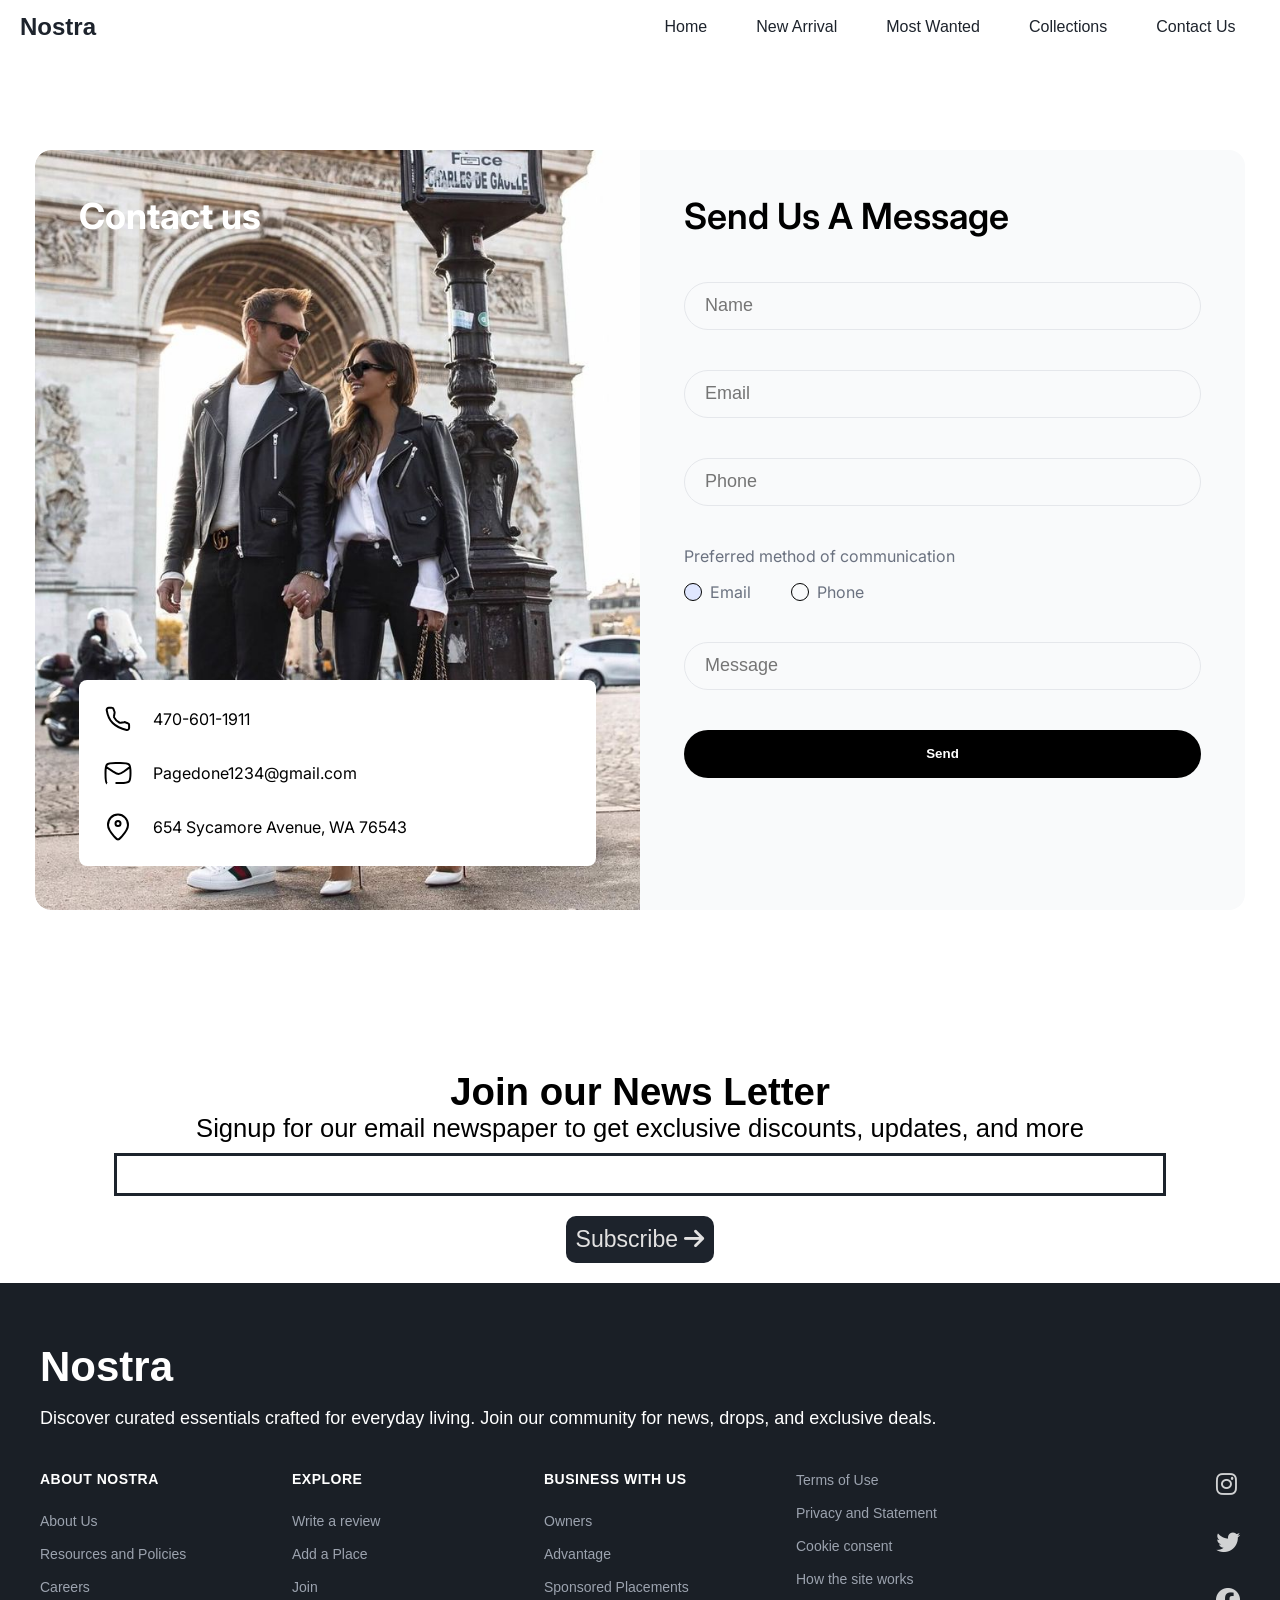
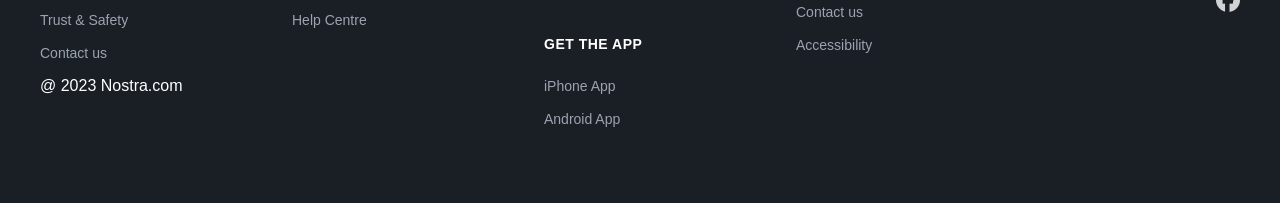
<file: contact.html>
<!DOCTYPE html>
<html lang="en">
<head>
    <meta charset="UTF-8">
    <meta name="viewport" content="width=device-width, initial-scale=1.0">
    <title>Nostra</title>
    <!--Link CSS File-->
    <link rel="stylesheet" href="style.css">
    <!--Link Google Fonts-->
    <link href="https://fonts.googleapis.com/css2?family=Inter:wght@400;500;700&display=swap" rel="stylesheet">
    <!--Link Font Awesome-->
    <link rel="stylesheet" href="https://cdnjs.cloudflare.com/ajax/libs/font-awesome/6.4.2/css/all.min.css">

</head>
<body>



    

   

        <!--Navigation Bar-->
        <nav class="navbar">
            <h1>Nostra</h1>
            <div class="navbar-links">
                <p class="navbar-link"><a href="./index.html">Home</a></p>
                <p class="navbar-link"><a href="./index.html">New Arrival</a></p>
                <p class="navbar-link"><a href="./index.html">Most Wanted</a></p>
                <p class="navbar-link"><a href="collections.html">Collections</a></p>
                <p class="navbar-link"><a href="./contact.html">Contact Us</a></p>
            </div>
            

            <div class="navbar-menu-toggle">
                <i id="side-navbar-activate" class="fa-solid fa-bars"></i>
            </div>

            

            

        </nav>

        <!--Side Navbar-->

        <div class="side-navbar"> 
            <p style="text-align: right;">
                <i id="side-navbar-close" class="fa-solid fa-xmark"></i>
            </p>
            <div class="side-navbar-links">

                <p class="side-navbar-link"><a href="./index.html">Home</a></p>
                <p class="side-navbar-link"><a href="./index.html">New Arrival</a></p>
            <p class="side-navbar-link"><a href="./index.html">Most Wanted</a></p>
            <p class="side-navbar-link"><a href="./collections.html">Collections</a></p>
            <p class="side-navbar-link"><a href="./contact.html">Contact Us</a></p>
            </div>
            
        </div>

        <div class="container">



  <section class="contact-section">
    <div class="contact-container">
        <div class="contact-grid">
            
            <div class="info-side">
                <div class="image-wrapper">
                    <img src="images/contact.jpg" alt="Contact Us" class="contact-img"/>
                    <h1 class="image-title">Contact us</h1>
                    
                    <div class="info-overlay">
                        <div class="info-card">
                            <div class="info-item">
                                <svg width="30" height="30" viewBox="0 0 30 30" fill="none" stroke="black" stroke-width="2"><path d="M22.3 18.3c-.3-.1-.4-.1-.6-.2-.1 0-.3 0-.6.1l-3.3.6c-.4.1-.6.1-.8 0s-.4-.1-.7-.3C13.8 17.2 12.2 15.6 11.1 13.4c-.1-.3-.2-.4-.2-.6s0-.3.1-.6l.6-3.4c.1-.3.1-.5 0-.7s-.1-.3-.2-.6l-.9-2.3c-.3-.7-.4-1-.7-1.2s-.7-.2-1.4-.2H5.8c-1.3 0-2.3 1-2.1 2.3.5 3.1 1.9 8.8 6 12.9 4.3 4.3 10.5 6.2 13.9 6.9 1.3.3 2.5-.7 2.5-2v-2.5c0-.7 0-1.1-.2-1.4s-.5-.4-1.2-.7l-2.4-.9z"/></svg>
                                <span>470-601-1911</span>
                            </div>
                            <div class="info-item">
                                <svg width="30" height="30" viewBox="0 0 30 30" fill="none" stroke="black" stroke-width="2"><path d="M2.8 8.75L10.2 13.6c2.6 1.6 4 2.4 5.4 2.4s2.8-.8 5.3-2.5l6.3-4.6M12.5 25h5c4.7 0 7-0 8.5-1.5S27.5 19.7 27.5 15s0-7-1.5-8.5S22.2 5 17.5 5h-5C7.8 5 5.4 5 4 6.5S2.5 10.3 2.5 15s0 9.7 1.5 10.5"/></svg>
                                <span>Pagedone1234@gmail.com</span>
                            </div>
                            <div class="info-item">
                                <svg width="30" height="30" viewBox="0 0 30 30" fill="none" stroke="black" stroke-width="2"><path d="M25 12.9c0 4.8-3.8 8.7-6.7 12.1-1.4 1.7-2.1 2.5-3.3 2.5s-1.9-.8-3.3-2.5c-2.9-3.4-6.7-7.3-6.7-12.1 0-2.8 1-5.4 2.9-7.4S12.3 2.5 15 2.5s5.2 1.1 7.1 3.1c1.8 1.9 2.9 4.5 2.9 7.3z"/><circle cx="15" cy="11.6" r="2.5"/></svg>
                                <span>654 Sycamore Avenue, WA 76543</span>
                            </div>
                        </div>
                    </div>
                </div>
            </div>

            <div class="form-side">
                <h2 class="form-title">Send Us A Message</h2>
                <form>
                    <input type="text" placeholder="Name" class="form-input">
                    <input type="email" placeholder="Email" class="form-input">
                    <input type="text" placeholder="Phone" class="form-input">
                    
                    <div class="method-section">
                        <p class="method-label">Preferred method of communication</p>
                        <div class="radio-group">
                            <label class="radio-container">
                                <input type="radio" name="comm" checked>
                                <span class="checkmark"></span> Email
                            </label>
                            <label class="radio-container">
                                <input type="radio" name="comm">
                                <span class="checkmark"></span> Phone
                            </label>
                        </div>
                    </div>

                    <input type="text" placeholder="Message" class="form-input message-input">
                    <button type="submit" class="submit-btn">Send</button>
                </form>
            </div>
            
        </div>
    </div>
</section>

       



   

  


    <div class="news">
        <h2>Join our News Letter</h2>
        <p style="text-align: center;">Signup for our email newspaper to get exclusive discounts, updates, and more</p>
        <div style="margin-top: 10px;">
        <input class="search">
    </div>
    <div>
        <button> Subscribe <i class="fa-solid fa-arrow-right"></i> </button>
    </div>
    </div>

    </div>

    <footer class="nostra-footer">
        <div class="footer-container">
            <div class="brand-section">
                <h1 class="logo">Nostra</h1>
                <p class="tagline">Discover curated essentials crafted for everyday living. Join our community for news,
                    drops, and exclusive deals.</p>
            </div>

            <div class="links-grid">
                <div class="column">
                    <h3>About Nostra</h3>
                    <ul>
                        <li><a href="#">About Us</a></li>
                        <li><a href="#">Resources and Policies</a></li>
                        <li><a href="#">Careers</a></li>
                        <li><a href="#">Trust & Safety</a></li>
                        <li><a href="#">Contact us</a></li>
                    
                    </ul>
                    <p class="subtitle">@ 2023 Nostra.com</p>
                </div>

                <div class="column">
                    <h3>Explore</h3>
                    <ul>
                        <li><a href="#">Write a review</a></li>
                        <li><a href="#">Add a Place</a></li>
                        <li><a href="#">Join</a></li>
                        <li><a href="#">Help Centre</a></li>
                    </ul>
                </div>

                <div class="column">
                    <h3>Business With Us</h3>
                    <ul>
                        <li><a href="#">Owners</a></li>
                        <li><a href="#">Advantage</a></li>
                        <li><a href="#">Sponsored Placements</a></li>
                    </ul>
                    <h3 class="app-heading">Get The App</h3>
                    <ul>
                        <li><a href="#">iPhone App</a></li>
                        <li><a href="#">Android App</a></li>
                    </ul>
                </div>

                <div class="column legal-social">
                    <ul>
                        <li><a href="#">Terms of Use</a></li>
                        <li><a href="#">Privacy and Statement</a></li>
                        <li><a href="#">Cookie consent</a></li>
                        <li><a href="#">How the site works</a></li>
                        <li><a href="#">Contact us</a></li>
                        <li><a href="#">Accessibility</a></li>
                    </ul>
                    <div class="social-icons">
                        <a href="#"><i class="fab fa-instagram"></i></a>
                        <a href="#"><i class="fab fa-twitter"></i></a>
                        <a href="#"><i class="fab fa-facebook"></i></a>
                    </div>
                </div>
            </div>
        </div>
    </footer>

   
    
    <!--Link Javascript File-->
    <script src="./contact.js"></script>
</body>
</html>
</file>
<file: style.css>
* {
    margin: 0px;
    padding: 0px;
}

html{
    scroll-behavior: smooth;
}



body {
   
    font-family: 'Inter', sans-serif;
}
    



  body::-webkit-scrollbar {
    width: 0; 
  }
  
  

.offer-bar {
    background-color: #1D232C;
    color: #E2E1E1;
    padding: 5px;
    text-align: center;
    font-size: 1.5vw;
}

.container {
    padding-left: 15px;
    padding-right: 15px;
}

/* Main Navigation Bar*/
.navbar {
    display: flex;
    justify-content: space-between;
    color: #1D232C;
    align-items: center;
    position: sticky;
    top: 0px;
    background-color: white;
    padding-top: 1vw;
    padding-bottom: 1vw;
    padding-left: 20px;
    padding-right: 20px;
    z-index: 3;
}

.navbar-links {
    display: flex;
    width: 50%;
    justify-content: space-around;
    align-items: center;
}

.navbar-links a{
    text-decoration: none;
    color: #1D232C;
}

.navbar-links a:hover{
    text-decoration: underline;
    color: #1D232C;
}

.navbar-search {
    border: solid #1D232C 1px;
    border-radius: 10px;
    padding: 10px;
    display: flex;
    align-items: center;
    width: 95%;
}

.navbar-search input {
    border: none;
    width: 100%;
    background-color: transparent;
    
}

input:focus {
    outline: none;
}

.navbar-menu-toggle {
    display: none;
}

/*0 to 800px */

@media screen and (max-width:900px) {

    .navbar-menu-toggle {
        display: block;
    }

    .navbar-links {
        display: none;
    }

    

}

/* Side Navbar */
.side-navbar{
    position: fixed;
    top: 0;
    left: 0;
    width: 50%;
    height: 100%;
    background-color: #1D232C;
    color: #E2E1E1;
    margin-left: -60%;
    transition-duration: 1s;
    z-index: 10;
    padding: 20px;
  
}

.side-navbar-link{
    margin-bottom: 30px;
}

.side-navbar-links a{
    text-decoration: none;
    color: #E2E1E1;
}

.side-navbar-links a:hover{
    text-decoration: underline;
    color: #E2E1E1;
}

.side-navbar-search {
    border: solid #E2E1E1 1px;
    border-radius: 10px;
    padding: 10px;
    display: inline-block;
}

.side-navbar-search input {
    border: none;
    background: transparent;
}

/*Slider*/

.slider{
    overflow: hidden;
    display: flex;
    width: 100%;
    position: relative;
    
    border-radius: 5px;

}

.slider-image-container{
    display: flex;
    transition: 2s;
}

.slider-image{
    width: 100vw;
}

.slider-left-button{
    position: absolute;
    top: 35%;
    left: 5%;
    z-index: 1;
}

.slider-left-button i{
    font-size: 10vw;
    
}
.slider-right-button{
    position: absolute;
    top: 35%;
    right: 5%;
}
.slider-right-button i{
    font-size: 10vw;
}
.slider-content{
    position: absolute;
    color: white;
    text-align: center;
     width: 100%;
     top: 20%;
}
.slider-content h1{
    font-size: 5vw;
}
.slider-content button{
   padding-left: 20px;
   padding-right: 20px;
   padding-top: 10px;
   padding-bottom: 10px;
   margin-top: 10px;
   color: #1D232C;
}

/* Brands*/
.brands{
    display: flex;
    margin-top: 2vw;
    
    justify-content: space-between;
    
    
}

.brands-icon{
    width: 4vw;
    align-items: center;
    transition-duration: 5s;

}
.brands-item img:hover:hover{
    transform: scale(0.5);
    transition: 2s;
   
}

.brands-item{
    display: flex;
    align-items: center;
    flex-direction: column;
    text-align: center;
    font-size: 2vw;
}

.servives-container-1
{
    margin-top: 5vw;
    margin-bottom: 2vw;
    display: flex;
    justify-content: space-between;
    align-items: center;
    font-size: 1.5vw;
}

.servives-container-2
{
    
    display: flex;
    justify-content: space-between;
    align-items: center;
    
   

    gap: 10px;
    font-size: 1vw;
    
}

.servives-container-2 div{
    border-radius: 5px;
    background-color: #F2F4F7;
    padding: 10px;
    
    

}

.new-arrival{
    display: flex;
    justify-content: space-between;
    margin-top: 2vw;
   
    
}

.new-arrival-container{
   position: relative;
   
    
}

.new-arrival-container img{
    border-radius: 2%;
    
     
 }
 

.overlay{
    border-radius: 2%;
    position: absolute;
    width: 100%;
    height: 100%;
    background-color: black;
    z-index: 2;
    top: 0;
    opacity: 0.6;
 }
 


.new-arrival button{
    padding-left: 10%;
    padding-right: 10%;
    padding-top: 5%;
    padding-bottom: 5%;
    margin-top: 10px;
    font-size: 1.2vw;
    color: #1D232C;
    border-radius: 10px;
    position: absolute;
    border: none;
    top: 50%;
    left: 18%;
    z-index: 2;
    

 }

 .most-wanted{
    display: flex;
    justify-content: space-between;
    margin-top: 2vw;
    overflow-x: scroll;
    gap: 20px;
   
    
}

.most-wanted-container{
   position: relative; 
}

.most-wanted img{
    border-radius: 2%;
    
     
 }
 .most-wanted img:hover:hover{
    transform: scale(0.5);
    transition: 2s;
   
}


 .sale-overlay{
    position: absolute;
    top:3px;
    left: 3px;
    font-size: 2vw;
    background-color: red;
    color: white;
    padding-left: 10px;
    padding-right: 10px;
    border-radius: 10%;
 }

 .most-wanted::-webkit-scrollbar {
    appearance: none;
    
  }
   
.like-button{
    position: absolute;
    width: 15%;
    bottom: 12%;
    right: 5%;
   
}

.limited-offer{
    display: flex;
    justify-content: center;
    
    align-items: center;
    background-color: #1D232C;
    color: #E2E1E1;
    padding: 20px;
    font-size: 2vw;
}

.limited-offer img{
    width: 100%;
    height: 100%100%;
}

.limited-offer-text{
    padding: 5%;
}

.limited-offer button{
    padding-left: 5%;
    padding-right: 5%;
    padding-top: 2.5%;
    padding-bottom: 2.5%;
    margin-top: 10px;
    font-size: 1.2vw;
    color: #1D232C;
    border-radius: 10px;
 
    border: none;
    
    

 }

 /* Scroll Animate */

 .initial-scroll-animate{
   
    transition: 3s;
 }

 .reveal-scroll-animate{
    opacity: 0;
 }

 .news{
    font-size: 2vw;
    margin-top: 5vw;
    display: flex;
    flex-direction: column;
    align-items: center;
}

.news input{
    padding: 11px;
    width: 80vw;
    margin-bottom: 10px;
    border: solid #1D232C 3px;

}

.news input:focus{
   outline: none;

}

.news button{
    
    margin-top: 10px;
    font-size: 1.8vw;
    color: #E2E1E1;
    background-color: #1D232C;
    border-radius: 10px;
    border: none;
    padding:10px
    
    

 }


 .icon{
    width: 40px;
    margin: 2vw;

}
:root {
  --bg-color: #1a1f26;
  --text-main: #ffffff;
  --text-muted: #9ca3af;
  --accent-purple: #8b5cf6;
}

body {
  margin: 0;
  font-family: 'Segoe UI', Tahoma, Geneva, Verdana, sans-serif;
}

.nostra-footer {
  background-color: var(--bg-color);
  color: var(--text-main);
  padding: 60px 40px;
  margin-top: 20px;
}

.footer-container {
  max-width: 1200px;
  margin: 0 auto;
  
}

/* Branding */
.brand-section {
  margin-bottom: 40px;
  
}

.logo {
  font-size: 42px;
  font-weight: 800;
  margin: 0 0 15px 0;
}

.tagline {
  font-size: 18px;
  line-height: 1.4;
  max-width: 900px;
  color: var(--text-main);

}

/* Grid Layout */
.links-grid {
  display: flex;
  justify-content: space-between;
  flex-wrap: wrap;
  gap: 30px;
}

.column {
  flex: 1;
  min-width: 150px;
}

.column h3 {
  font-size: 14px;
  text-transform: uppercase;
  color: white ;
  margin-bottom: 25px;
  letter-spacing: 0.5px;
}

.app-heading {
  margin-top: 40px ;
  color: white ;
  text-transform: none ;
}

/* Lists and Links */
ul {
  list-style: none;
  padding: 0;
  margin: 0;
}

ul li {
  margin-bottom: 15px;
}

ul li a {
  color: var(--text-muted);
  text-decoration: none;
  font-size: 14px;
  transition: color 0.2s;
}

ul li a:hover {
  color: white;
}

/* Legal Links (Purple Section) */
.legal-links li a {
  color: var(--accent-purple);
  font-size: 28px;
  font-weight: 500;
  text-decoration: underline;
}

/* Social Icons */
.legal-social {
  display: flex;
  justify-content: space-between;
  flex: 2; /* Wider column for legal + social */
}

.social-icons {
  display: flex;
  flex-direction: column;
  gap: 30px;
  font-size: 24px;
}

.social-icons a {
  color: white;
  opacity: 0.8;
}

.social-icons a:hover {
  opacity: 1;
}

/* Responsive adjustments */
@media (max-width: 768px) {
  .links-grid {
    flex-direction: column;
  }
  .legal-social {
    flex-direction: row;
  }
}

/* Collections */

.divide-section{
    display: flex;
}

.filter-section{
    flex-basis: 25%;
    position: relative;
    font-size: 2vw;
}

.product-section{
    flex-basis: 75%;
    position: relative;
}

.vertical-line {
    border: none;
    border-left: 3px solid #1D232C; /* Adjust color and width as needed */
    height: 100%; /* Adjust height as needed */
    margin: 0 20px; /* Adjust margin as needed */
    position: absolute;
    top: 0px;
    right: 0px
    
  }

.filter-section-price,.filter-section-arrivals,.filter-section-occasion,.filter-section-colors{
    margin-top: 3vw;
    margin-bottom: 10px;
    
}

.product-section{
    padding: 10px;
}

.products{
    margin-top: 2vw;
    display: flex;
    flex-wrap: wrap;
    justify-content: space-between;
    font-size:1vw;
}
.products h1{
font-size: 10px;

}
.products img:hover{
    transform: translateY(-8px);
}


  :root {
    --indigo-600: black;
    --indigo-700: black;
    --gray-50: #f9fafb;
    --gray-200: #e5e7eb;
    --gray-500: #6b7280;
}

.contact-section {
    padding: 96px 0;
    font-family: 'Inter', sans-serif;
}

.contact-container {
    max-width: 1280px;
    margin: 0 auto;
    padding: 0 20px;
}

.contact-grid {
    display: grid;
    grid-template-columns: 1fr 1fr;
    border-radius: 16px;
    overflow: hidden;
}

/* Info Side */
.info-side {
    position: relative;
    height: 100%;
}

.image-wrapper {
    position: relative;
    height: 100%;
    min-height: 500px;
}

.contact-img {
    width: 100%;
    height: 100%;
    object-fit: cover;
    background-color: black;
    mix-blend-mode: multiply; /* Creates the blue tint */
}

.image-title {
    position: absolute;
    top: 44px;
    left: 44px;
    color: white;
    font-size: 36px;
    font-weight: 700;
}

.info-overlay {
    position: absolute;
    bottom: 0;
    width: 100%;
    padding: 44px;
    box-sizing: border-box;
}

.info-card {
    background: white;
    padding: 24px;
    border-radius: 8px;
}

.info-item {
    display: flex;
    align-items: center;
    gap: 20px;
    margin-bottom: 24px;
    color: black;
    font-size: 16px;
}

.info-item:last-child { margin-bottom: 0; }

/* Form Side */
.form-side {
    background-color: var(--gray-50);
    padding: 44px;
}

.form-title {
    color: var(--indigo-600);
    font-size: 36px;
    font-weight: 600;
    margin-bottom: 44px;
}

.form-input {
    width: 100%;
    height: 48px;
    border: 1px solid var(--gray-200);
    border-radius: 999px;
    padding: 0 20px;
    margin-bottom: 40px;
    background: transparent;
    font-size: 18px;
    outline: none;
    box-sizing: border-box;
}

.method-label {
    color: var(--gray-500);
    margin-bottom: 16px;
}

.radio-group {
    display: flex;
    gap: 40px;
    margin-bottom: 40px;
}

.radio-container {
    display: flex;
    align-items: center;
    cursor: pointer;
    color: var(--gray-500);
    position: relative;
}

.radio-container input { display: none; }

.checkmark {
    height: 16px;
    width: 16px;
    border: 1px solid black;
    border-radius: 50%;
    margin-right: 8px;
    display: inline-block;
}

.radio-container input:checked ~ .checkmark {
    background-color: #e0e7ff;
    border-color: black;
}

.submit-btn {
    width: 100%;
    height: 48px;
    background-color: var(--indigo-600);
    color: white;
    border: none;
    border-radius: 999px;
    font-weight: 600;
    cursor: pointer;
    transition: 0.3s;
}

.submit-btn:hover { background-color: #04030d; }

/* Mobile View */
@media (max-width: 992px) {
    .contact-grid {
        grid-template-columns: 1fr;
    }
    .info-overlay { padding: 20px; }
    .image-wrapper { min-height: 400px; }
}
</file>
